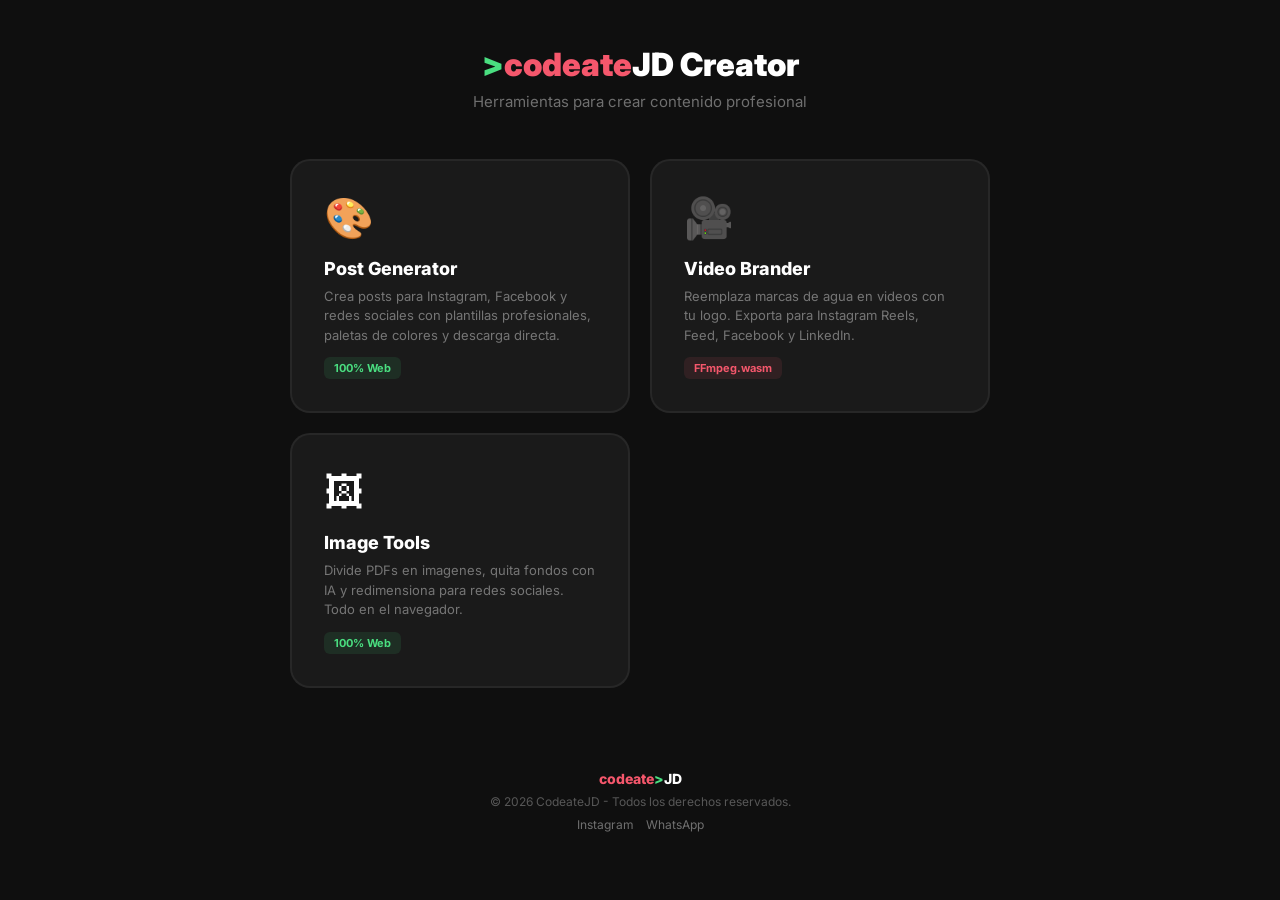
<file: index.html>
<!DOCTYPE html>
<html lang="es">
<head>
<meta charset="UTF-8">
<meta name="viewport" content="width=device-width, initial-scale=1.0">
<title>codeateJD Creator — Herramientas para contenido</title>
<link rel="icon" type="image/svg+xml" href="/creator/favicon.svg">
<link href="https://fonts.googleapis.com/css2?family=Inter:wght@400;600;700;800;900&display=swap" rel="stylesheet">
<style>
  * { margin: 0; padding: 0; box-sizing: border-box; }
  :root { --green: #4ade80; --pink: #f5576c; --dark: #0f0f0f; --dark2: #1a1a1a; }
  body { font-family: 'Inter', sans-serif; background: var(--dark); color: #fff; min-height: 100vh; display: flex; flex-direction: column; align-items: center; justify-content: center; padding: 32px; }

  .logo { font-size: 32px; font-weight: 900; margin-bottom: 8px; }
  .logo .gt { color: var(--green); }
  .logo .cd { color: var(--pink); }
  .subtitle { color: rgba(255,255,255,0.4); font-size: 15px; margin-bottom: 48px; }

  .tools { display: grid; grid-template-columns: 1fr 1fr; gap: 20px; max-width: 700px; width: 100%; }
  .tool-card {
    background: var(--dark2); border: 2px solid rgba(255,255,255,0.06);
    border-radius: 20px; padding: 32px; text-decoration: none; color: inherit;
    transition: all 0.3s; cursor: pointer;
  }
  .tool-card:hover { border-color: var(--green); transform: translateY(-4px); }
  .tool-card .icon { font-size: 40px; margin-bottom: 16px; }
  .tool-card h2 { font-size: 18px; font-weight: 800; margin-bottom: 8px; }
  .tool-card p { color: rgba(255,255,255,0.4); font-size: 13px; line-height: 1.5; }
  .tool-card .tag {
    display: inline-block; margin-top: 12px; padding: 4px 10px;
    border-radius: 6px; font-size: 11px; font-weight: 700;
  }
  .tag-web { background: rgba(74,222,128,0.1); color: var(--green); }
  .tag-video { background: rgba(245,87,108,0.1); color: var(--pink); }

  .footer { margin-top: 48px; color: rgba(255,255,255,0.2); font-size: 12px; }
  .footer a { color: rgba(255,255,255,0.3); text-decoration: none; }
  .footer a:hover { color: var(--green); }

  @media (max-width: 600px) { .tools { grid-template-columns: 1fr; } }
</style>
</head>
<body>

<div class="logo"><span class="gt">&gt;</span><span class="cd">codeate</span><span>JD</span> Creator</div>
<p class="subtitle">Herramientas para crear contenido profesional</p>

<div class="tools">
  <a href="generator/" class="tool-card">
    <div class="icon">&#127912;</div>
    <h2>Post Generator</h2>
    <p>Crea posts para Instagram, Facebook y redes sociales con plantillas profesionales, paletas de colores y descarga directa.</p>
    <span class="tag tag-web">100% Web</span>
  </a>

  <a href="video-brander/" class="tool-card">
    <div class="icon">&#127909;</div>
    <h2>Video Brander</h2>
    <p>Reemplaza marcas de agua en videos con tu logo. Exporta para Instagram Reels, Feed, Facebook y LinkedIn.</p>
    <span class="tag tag-video">FFmpeg.wasm</span>
  </a>

  <a href="image-tools/" class="tool-card">
    <div class="icon">&#128444;</div>
    <h2>Image Tools</h2>
    <p>Divide PDFs en imagenes, quita fondos con IA y redimensiona para redes sociales. Todo en el navegador.</p>
    <span class="tag tag-web">100% Web</span>
  </a>
</div>

<footer style="text-align:center;padding:32px 24px 24px;margin-top:48px;">
  <span style="font-weight:800;font-size:14px"><span style="color:var(--pink)">codeate</span><span style="color:var(--green)">&gt;</span>JD</span>
  <p style="color:rgba(255,255,255,0.3);font-size:12px;margin-top:6px">&copy; 2026 CodeateJD - Todos los derechos reservados.</p>
  <nav style="margin-top:8px;display:flex;gap:12px;justify-content:center">
    <a href="https://www.instagram.com/codeatejd/" target="_blank" rel="noopener" style="color:inherit;opacity:0.4;font-size:12px;text-decoration:none">Instagram</a>
    <a href="https://wa.me/584149144103" target="_blank" rel="noopener" style="color:inherit;opacity:0.4;font-size:12px;text-decoration:none">WhatsApp</a>
  </nav>
</footer>

</body>
</html>
</file>
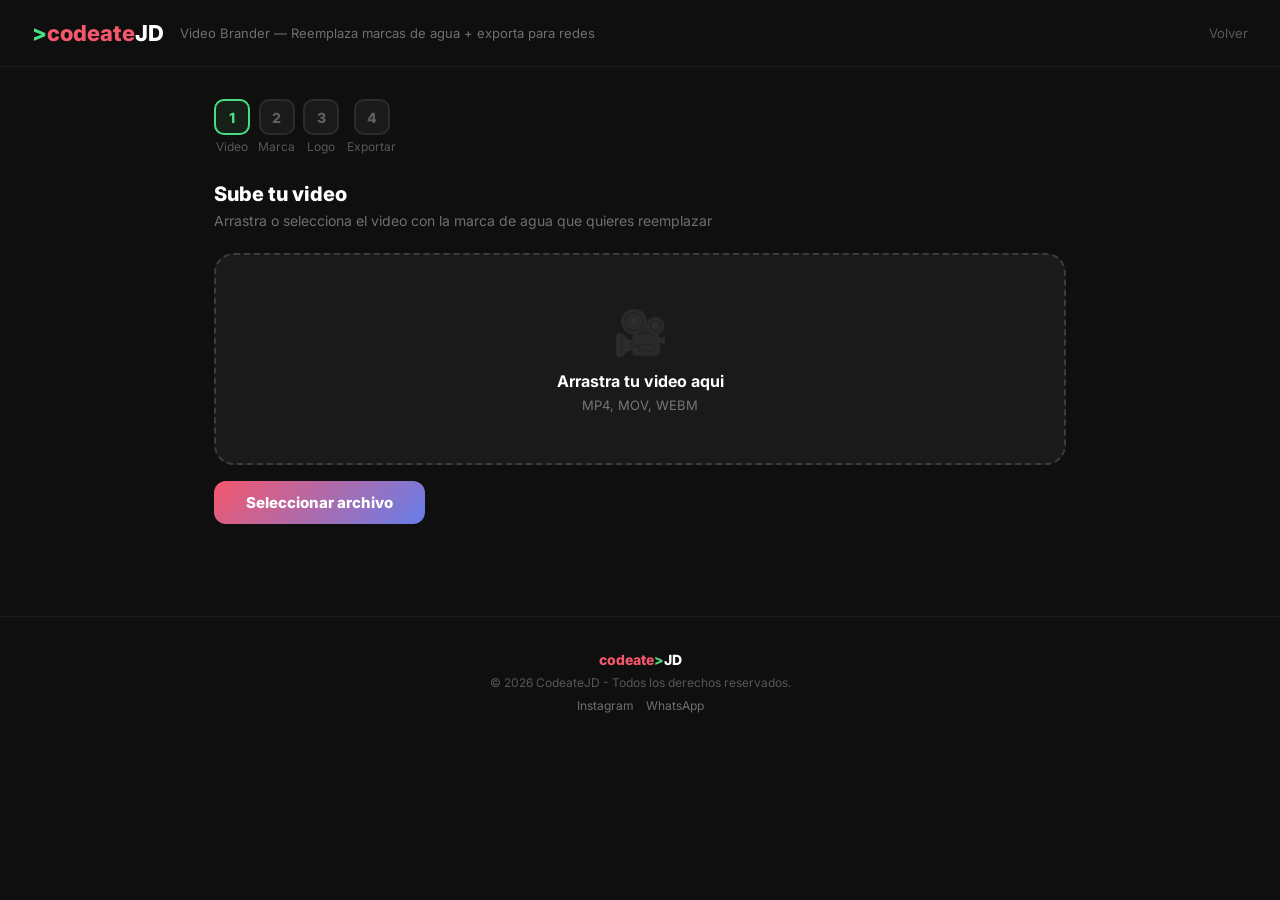
<file: video-brander/index.html>
<!DOCTYPE html>
<html lang="es">
<head>
<meta charset="UTF-8">
<meta name="viewport" content="width=device-width, initial-scale=1.0">
<title>codeateJD — Video Brander</title>
<link rel="icon" type="image/svg+xml" href="/creator/favicon.svg">
<link href="https://fonts.googleapis.com/css2?family=Inter:wght@400;600;700;800;900&display=swap" rel="stylesheet">
<style>
  * { margin: 0; padding: 0; box-sizing: border-box; }
  :root { --green: #4ade80; --pink: #f5576c; --dark: #0f0f0f; --dark2: #1a1a1a; --dark3: #252525; }
  body { font-family: 'Inter', sans-serif; background: var(--dark); color: #fff; min-height: 100vh; }

  .header {
    padding: 20px 32px;
    border-bottom: 1px solid rgba(255,255,255,0.06);
    display: flex; align-items: center; gap: 16px;
  }
  .header .logo { font-size: 22px; font-weight: 800; text-decoration: none; color: inherit; }
  .header .logo .gt { color: var(--green); }
  .header .logo .cd { color: var(--pink); }
  .header .subtitle { color: rgba(255,255,255,0.4); font-size: 13px; }
  .header .back { color: rgba(255,255,255,0.3); text-decoration: none; font-size: 13px; margin-left: auto; }
  .header .back:hover { color: var(--green); }

  .container { max-width: 900px; margin: 0 auto; padding: 32px 24px; }

  /* Steps */
  .step { display: none; }
  .step.active { display: block; }
  .step-indicator { display: flex; gap: 8px; margin-bottom: 28px; }
  .step-dot {
    width: 36px; height: 36px; border-radius: 10px;
    background: var(--dark2); border: 2px solid rgba(255,255,255,0.08);
    display: flex; align-items: center; justify-content: center;
    font-weight: 800; font-size: 14px; color: rgba(255,255,255,0.3);
    transition: all 0.3s;
  }
  .step-dot.active { border-color: var(--green); color: var(--green); background: rgba(74,222,128,0.08); }
  .step-dot.done { border-color: var(--green); color: black; background: var(--green); }
  .step-label { font-size: 12px; color: rgba(255,255,255,0.3); margin-top: 4px; text-align: center; }
  .step-col { display: flex; flex-direction: column; align-items: center; }

  h2 { font-size: 20px; font-weight: 800; margin-bottom: 6px; }
  .desc { color: rgba(255,255,255,0.4); font-size: 14px; margin-bottom: 24px; }

  /* Upload zone */
  .upload-zone {
    border: 2px dashed rgba(255,255,255,0.15);
    border-radius: 20px; padding: 50px 32px;
    text-align: center; cursor: pointer;
    transition: border-color 0.3s, background 0.3s;
    background: var(--dark2);
  }
  .upload-zone:hover, .upload-zone.dragover { border-color: var(--green); background: rgba(74,222,128,0.04); }
  .upload-zone .icon { font-size: 44px; margin-bottom: 12px; opacity: 0.3; }
  .upload-zone h3 { font-size: 16px; font-weight: 700; margin-bottom: 6px; }
  .upload-zone p { color: rgba(255,255,255,0.4); font-size: 13px; }
  .upload-zone input { display: none; }

  /* Canvas frame */
  .frame-container {
    position: relative; display: inline-block;
    border-radius: 12px; overflow: hidden;
    border: 2px solid rgba(255,255,255,0.08);
    cursor: crosshair; max-width: 100%;
  }
  .frame-container canvas { display: block; }
  .hint { color: rgba(255,255,255,0.4); font-size: 13px; margin-top: 12px; }
  .selection-box { display: none; }

  /* Sliders */
  .sliders-panel {
    display: none; margin-top: 16px; padding: 16px 20px;
    background: var(--dark2); border-radius: 14px;
    border: 1px solid rgba(255,255,255,0.06);
  }
  .sliders-panel.visible { display: block; }
  .slider-row { display: flex; align-items: center; gap: 12px; margin-bottom: 10px; }
  .slider-row:last-child { margin-bottom: 0; }
  .slider-row label { font-size: 13px; font-weight: 700; width: 50px; color: rgba(255,255,255,0.6); }
  .slider-row input[type=range] {
    flex: 1; accent-color: var(--pink); height: 6px;
    -webkit-appearance: none; background: var(--dark3); border-radius: 3px; outline: none;
  }
  .slider-row input[type=range]::-webkit-slider-thumb {
    -webkit-appearance: none; width: 16px; height: 16px;
    background: var(--pink); border-radius: 4px; cursor: pointer;
  }
  .slider-row .val { font-size: 12px; color: rgba(255,255,255,0.4); width: 50px; text-align: right; font-variant-numeric: tabular-nums; }

  /* Mode selector */
  .mode-selector { display: flex; gap: 12px; margin: 24px 0; }
  .mode-card {
    flex: 1; padding: 20px; background: var(--dark2);
    border: 2px solid rgba(255,255,255,0.08); border-radius: 14px;
    cursor: pointer; text-align: center; transition: all 0.2s;
  }
  .mode-card:hover { border-color: rgba(255,255,255,0.15); }
  .mode-card.selected { border-color: var(--green); background: rgba(74,222,128,0.06); }
  .mode-card .mode-icon { font-size: 28px; margin-bottom: 8px; }
  .mode-card .mode-name { font-weight: 700; font-size: 14px; }
  .mode-card .mode-desc { color: rgba(255,255,255,0.4); font-size: 12px; margin-top: 4px; }

  /* Logo upload */
  .logo-upload {
    display: none; margin-top: 16px; padding: 20px;
    background: var(--dark2); border-radius: 14px;
    border: 1px solid rgba(255,255,255,0.06);
  }
  .logo-upload.visible { display: block; }
  .logo-upload label { font-weight: 700; font-size: 14px; display: block; margin-bottom: 8px; }
  .logo-preview { max-height: 60px; margin-top: 8px; border-radius: 8px; }

  /* Formats */
  .formats-grid { display: grid; grid-template-columns: repeat(3, 1fr); gap: 10px; }
  .format-card {
    background: var(--dark2); border: 2px solid rgba(255,255,255,0.06);
    border-radius: 12px; padding: 16px; cursor: pointer;
    transition: all 0.2s; text-align: center;
  }
  .format-card:hover { border-color: rgba(255,255,255,0.15); }
  .format-card.selected { border-color: var(--green); background: rgba(74,222,128,0.06); }
  .format-card .label { font-weight: 700; font-size: 13px; margin-bottom: 2px; }
  .format-card .dims { color: rgba(255,255,255,0.4); font-size: 11px; }

  /* Buttons */
  .btn {
    display: inline-block; padding: 14px 28px; border-radius: 12px;
    font-family: inherit; font-size: 15px; font-weight: 800;
    cursor: pointer; border: none; transition: all 0.2s;
  }
  .btn-primary { background: linear-gradient(135deg, var(--pink), #667eea); color: white; }
  .btn-primary:hover { transform: translateY(-2px); }
  .btn-primary:disabled { opacity: 0.4; cursor: not-allowed; transform: none; }
  .btn-secondary { background: var(--dark3); color: white; border: 1px solid rgba(255,255,255,0.1); }
  .btn-secondary:hover { background: rgba(255,255,255,0.1); }
  .btn-row { display: flex; gap: 12px; margin-top: 24px; }

  /* Progress */
  .progress-bar-bg {
    width: 100%; height: 8px; border-radius: 4px;
    background: var(--dark3); overflow: hidden; margin: 16px 0;
  }
  .progress-bar {
    height: 100%; border-radius: 4px;
    background: linear-gradient(90deg, var(--green), var(--pink));
    width: 0%; transition: width 0.5s;
  }
  .status-text { font-size: 14px; color: rgba(255,255,255,0.5); }

  /* Results */
  .result-card {
    background: var(--dark2); border: 1px solid rgba(255,255,255,0.06);
    border-radius: 14px; padding: 18px 20px; margin-bottom: 10px;
    display: flex; align-items: center; justify-content: space-between;
  }
  .result-card .info .rlabel { font-weight: 700; font-size: 14px; }
  .result-card .info .size { color: rgba(255,255,255,0.4); font-size: 12px; margin-top: 2px; }
  .result-card a {
    background: var(--green); color: black; padding: 10px 20px;
    border-radius: 10px; text-decoration: none; font-weight: 700; font-size: 13px;
  }
  .result-card.error { border-color: var(--pink); }

  /* Caption panel */
  .caption-panel { margin-top: 20px; }
  .caption-block {
    background: var(--dark2); border: 1px solid rgba(255,255,255,0.08); border-radius: 10px;
    padding: 12px; margin-bottom: 10px; position: relative;
  }
  .caption-block .caption-label {
    font-size: 10px; font-weight: 700; color: rgba(255,255,255,0.4); text-transform: uppercase;
    letter-spacing: 1px; margin-bottom: 6px;
  }
  .caption-block .caption-text {
    font-size: 13px; color: rgba(255,255,255,0.7); line-height: 1.6; white-space: pre-wrap;
  }
  .caption-block .caption-text.hashtags { color: #667eea; font-size: 12px; }
  .btn-copy {
    position: absolute; top: 10px; right: 10px; padding: 4px 10px;
    border-radius: 6px; border: 1px solid rgba(255,255,255,0.1); background: transparent;
    color: rgba(255,255,255,0.4); font-size: 10px; font-weight: 600; cursor: pointer;
    transition: all 0.2s;
  }
  .btn-copy:hover, .btn-copy.copied { border-color: var(--green); color: var(--green); }
  .btn-copy-all {
    width: 100%; padding: 10px; border-radius: 8px; border: 1px solid rgba(255,255,255,0.08);
    background: rgba(74,222,128,0.05); color: var(--green); font-size: 12px;
    font-weight: 600; cursor: pointer; transition: all 0.2s;
  }
  .btn-copy-all:hover { background: rgba(74,222,128,0.1); border-color: var(--green); }

  /* Loading overlay */
  .loading-overlay {
    display: none; position: fixed; inset: 0; background: rgba(0,0,0,0.85);
    z-index: 999; justify-content: center; align-items: center; flex-direction: column; gap: 16px;
  }
  .loading-overlay.active { display: flex; }
  .loading-overlay .spinner { width: 48px; height: 48px; border: 4px solid var(--dark3); border-top-color: var(--green); border-radius: 50%; animation: spin 0.8s linear infinite; }
  @keyframes spin { to { transform: rotate(360deg); } }
  .loading-overlay .load-text { font-size: 14px; color: rgba(255,255,255,0.6); }

  @media (max-width: 600px) {
    .formats-grid { grid-template-columns: 1fr 1fr; }
    .mode-selector { flex-direction: column; }
  }
</style>
</head>
<body>

<div class="loading-overlay" id="loadingOverlay">
  <div class="spinner"></div>
  <div class="load-text" id="loadText">Cargando FFmpeg...</div>
</div>

<div class="header">
  <a href="../" class="logo"><span class="gt">&gt;</span><span class="cd">codeate</span><span>JD</span></a>
  <div class="subtitle">Video Brander — Reemplaza marcas de agua + exporta para redes</div>
  <a href="../" class="back">Volver</a>
</div>

<div class="container">

  <div class="step-indicator">
    <div class="step-col"><div class="step-dot active" id="dot1">1</div><div class="step-label">Video</div></div>
    <div class="step-col"><div class="step-dot" id="dot2">2</div><div class="step-label">Marca</div></div>
    <div class="step-col"><div class="step-dot" id="dot3">3</div><div class="step-label">Logo</div></div>
    <div class="step-col"><div class="step-dot" id="dot4">4</div><div class="step-label">Exportar</div></div>
  </div>

  <!-- STEP 1: Upload video -->
  <div class="step active" id="step1">
    <h2>Sube tu video</h2>
    <p class="desc">Arrastra o selecciona el video con la marca de agua que quieres reemplazar</p>
    <div class="upload-zone" id="uploadZone">
      <div class="icon">&#127909;</div>
      <h3>Arrastra tu video aqui</h3>
      <p>MP4, MOV, WEBM</p>
      <input type="file" id="fileInput" accept="video/*">
    </div>
    <button class="btn btn-primary" id="browseBtn" style="margin-top:16px;font-size:15px;padding:12px 32px;">Seleccionar archivo</button>
    <div class="status-text" id="uploadStatus" style="margin-top:12px;"></div>
  </div>

  <!-- STEP 2: Select watermark area -->
  <div class="step" id="step2">
    <h2>Selecciona la marca de agua</h2>
    <p class="desc">Haz clic y arrastra sobre la zona de la marca de agua en el video</p>
    <div class="frame-container" id="frameContainer">
      <canvas id="frameCanvas"></canvas>
    </div>
    <p class="hint" id="selectionInfo">Arrastra para seleccionar la zona...</p>
    <div class="sliders-panel" id="slidersPanel">
      <div class="slider-row">
        <label>X</label>
        <input type="range" id="sliderX" min="0" value="0" oninput="onSliderChange()">
        <span class="val" id="valX">0</span>
      </div>
      <div class="slider-row">
        <label>Y</label>
        <input type="range" id="sliderY" min="0" value="0" oninput="onSliderChange()">
        <span class="val" id="valY">0</span>
      </div>
      <div class="slider-row">
        <label>Ancho</label>
        <input type="range" id="sliderW" min="20" value="100" oninput="onSliderChange()">
        <span class="val" id="valW">100</span>
      </div>
      <div class="slider-row">
        <label>Alto</label>
        <input type="range" id="sliderH" min="20" value="100" oninput="onSliderChange()">
        <span class="val" id="valH">100</span>
      </div>
    </div>
    <div class="btn-row">
      <button class="btn btn-secondary" onclick="goStep(1)">Atras</button>
      <button class="btn btn-primary" id="btnStep2Next" disabled onclick="goStep(3)">Siguiente</button>
    </div>
  </div>

  <!-- STEP 3: Choose mode + logo -->
  <div class="step" id="step3">
    <h2>Que poner encima?</h2>
    <p class="desc">Elige como reemplazar la marca de agua</p>
    <div class="mode-selector">
      <div class="mode-card" data-mode="cover" onclick="selectMode('cover')">
        <div class="mode-icon">&#9632;</div>
        <div class="mode-name">Solo tapar</div>
        <div class="mode-desc">Caja negra sobre la marca</div>
      </div>
      <div class="mode-card selected" data-mode="brand" onclick="selectMode('brand')">
        <div class="mode-icon">&#10095;</div>
        <div class="mode-name">codeateJD</div>
        <div class="mode-desc">Logo de tu marca</div>
      </div>
      <div class="mode-card" data-mode="logo" onclick="selectMode('logo')">
        <div class="mode-icon">&#127912;</div>
        <div class="mode-name">Logo custom</div>
        <div class="mode-desc">Sube un PNG o SVG</div>
      </div>
    </div>
    <div id="brandPreview" class="logo-upload visible" style="text-align:center;">
      <img class="logo-preview" id="brandImg" style="display:inline-block;max-height:80px;" alt="codeateJD logo">
    </div>
    <div class="logo-upload" id="logoUpload">
      <label>Sube tu logo (PNG con fondo transparente recomendado)</label>
      <input type="file" id="logoInput" accept="image/png,image/svg+xml,image/jpeg">
      <img id="logoPreview" class="logo-preview" style="display:none;">
    </div>
    <div class="btn-row">
      <button class="btn btn-secondary" onclick="goStep(2)">Atras</button>
      <button class="btn btn-primary" id="btnStep3Next" onclick="goStep(4)">Siguiente</button>
    </div>
  </div>

  <!-- STEP 4: Choose formats + process -->
  <div class="step" id="step4">
    <h2>Formatos de exportacion</h2>
    <p class="desc">Selecciona los formatos que necesitas</p>
    <div class="formats-grid">
      <div class="format-card selected" data-format="original" onclick="toggleFormat(this)">
        <div class="label">Original</div><div class="dims">Sin recorte</div>
      </div>
      <div class="format-card" data-format="instagram-reel" onclick="toggleFormat(this)">
        <div class="label">IG Reel/Story</div><div class="dims">1080x1920 (blur bg)</div>
      </div>
      <div class="format-card" data-format="instagram-feed" onclick="toggleFormat(this)">
        <div class="label">IG Feed</div><div class="dims">1080x1080</div>
      </div>
      <div class="format-card" data-format="facebook" onclick="toggleFormat(this)">
        <div class="label">Facebook</div><div class="dims">1280x720</div>
      </div>
      <div class="format-card" data-format="linkedin" onclick="toggleFormat(this)">
        <div class="label">LinkedIn</div><div class="dims">1280x720</div>
      </div>
    </div>
    <div class="btn-row">
      <button class="btn btn-secondary" onclick="goStep(3)">Atras</button>
      <button class="btn btn-primary" id="btnProcess" onclick="processVideo()">Procesar Video</button>
    </div>
    <div id="progressArea" style="display:none;margin-top:20px;">
      <div class="status-text" id="processStatus">Procesando...</div>
      <div class="progress-bar-bg"><div class="progress-bar" id="progressBar"></div></div>
    </div>
    <div id="resultsArea" style="display:none;margin-top:24px;">
      <h2 style="color:var(--green);margin-bottom:16px;">Videos listos</h2>
      <div id="resultsList"></div>

      <div class="caption-panel">
        <div class="caption-block">
          <div class="caption-label">Caption</div>
          <button class="btn-copy" onclick="copyText('captionText')">Copiar</button>
          <div class="caption-text" id="captionText">¿Necesitas una web profesional para tu negocio? En codeateJD lo hacemos realidad.

Desarrollo web, apps moviles e infraestructura IT — todo hecho a medida desde Caracas para el mundo.

Escribenos y lleva tu negocio al siguiente nivel.
codeatejd@gmail.com
+58 414-914-4103
codeatejd.com</div>
        </div>
        <div class="caption-block">
          <div class="caption-label"># Hashtags</div>
          <button class="btn-copy" onclick="copyText('hashtagsText')">Copiar</button>
          <div class="caption-text hashtags" id="hashtagsText">#DesarrolloWeb #WebDeveloper #ProgramadorCaracas #DesarrolladorWeb #AppsMoviles #Flutter #JavaScript #NodeJS #FreelancerVenezuela #TechCaracas #codeateJD #PaginaWeb #DisenoWeb #Ecommerce #StartupVenezuela #NegociosDigitales #TransformacionDigital #Venezuela #Caracas</div>
        </div>
        <div class="caption-block">
          <div class="caption-label">Alt Text (accesibilidad)</div>
          <button class="btn-copy" onclick="copyText('altText')">Copiar</button>
          <div class="caption-text" id="altText" style="color:rgba(255,255,255,0.5);font-style:italic;font-size:12px;">Video de presentacion de codeateJD, desarrollador web freelance en Caracas, Venezuela. Se muestra un profesional en un ambiente de oficina moderna explicando los servicios de desarrollo web, apps moviles e infraestructura IT que ofrece codeateJD para negocios y emprendimientos.</div>
        </div>
        <button class="btn-copy-all" onclick="copyAll()">Copiar Todo (Caption + Hashtags)</button>
      </div>

      <div class="btn-row">
        <button class="btn btn-secondary" onclick="resetAll()">Nuevo video</button>
      </div>
    </div>
  </div>

</div>

<script>
// FFmpeg se carga bajo demanda (lazy) para no bloquear la UI
// Los archivos del wrapper están locales (misma origin = sin CORS)
// Solo el core pesado (32MB) se descarga del CDN vía toBlobURL
let FFmpegReady = null;
function loadFFmpegScripts() {
  if (FFmpegReady) return FFmpegReady;
  FFmpegReady = new Promise((resolve, reject) => {
    const scripts = ['ffmpeg.js', 'ffmpeg-util.js'];
    let idx = 0;
    function loadNext() {
      if (idx >= scripts.length) { resolve(); return; }
      const s = document.createElement('script');
      s.src = scripts[idx];
      s.onload = () => { idx++; loadNext(); };
      s.onerror = () => reject(new Error('No se pudo cargar: ' + scripts[idx]));
      document.head.appendChild(s);
    }
    loadNext();
  });
  return FFmpegReady;
}

// State
let ffmpeg = null;
let videoFile = null;
let videoW = 0, videoH = 0;
let frameImg = null;
let selection = null;
let currentMode = 'brand';
let logoFile = null;
let brandLogoBlob = null;
let scaleRatio = 1;

// Generate brand logo PNG
(function generateBrandLogo() {
  const svgStr = `<svg xmlns="http://www.w3.org/2000/svg" width="200" height="200" viewBox="0 0 200 200">
    <defs>
      <linearGradient id="bg" x1="0" y1="0" x2="1" y2="1">
        <stop offset="0%" stop-color="#1a1a1a"/>
        <stop offset="100%" stop-color="#0f0f0f"/>
      </linearGradient>
      <linearGradient id="accent" x1="0" y1="0" x2="1" y2="0">
        <stop offset="0%" stop-color="#f5576c"/>
        <stop offset="100%" stop-color="#667eea"/>
      </linearGradient>
    </defs>
    <rect width="200" height="200" rx="20" fill="#000000"/>
    <rect x="16" y="188" width="168" height="3" rx="1.5" fill="url(#accent)" opacity="0.6"/>
    <text x="100" y="58" text-anchor="middle" font-family="Arial, sans-serif" font-size="30" font-weight="600" fill="#f5576c">codeate</text>
    <text x="100" y="152" text-anchor="middle" font-family="Arial, sans-serif" font-size="88" font-weight="900"><tspan fill="#4ade80">&gt;</tspan><tspan fill="#ffffff">JD</tspan></text>
  </svg>`;
  const blob = new Blob([svgStr], { type: 'image/svg+xml' });
  const url = URL.createObjectURL(blob);
  const img = new Image();
  img.onload = () => {
    const c = document.createElement('canvas');
    c.width = 400; c.height = 400;
    c.getContext('2d').drawImage(img, 0, 0, 400, 400);
    c.toBlob(b => {
      brandLogoBlob = b;
      const prev = document.getElementById('brandImg');
      if (prev) prev.src = URL.createObjectURL(b);
      URL.revokeObjectURL(url);
    }, 'image/png');
  };
  img.src = url;
})();

// Init FFmpeg
async function initFFmpeg() {
  if (ffmpeg) return;
  const overlay = document.getElementById('loadingOverlay');
  const loadText = document.getElementById('loadText');
  overlay.classList.add('active');
  loadText.textContent = 'Cargando FFmpeg (primera vez puede tardar)...';

  try {
    await loadFFmpegScripts();
    const { FFmpeg } = FFmpegWASM;
    const { toBlobURL } = FFmpegUtil;
    if (!window.fetchFile) window.fetchFile = FFmpegUtil.fetchFile;

    const ff = new FFmpeg();
    ff.on('progress', ({ progress }) => {
      const pbar = document.getElementById('progressBar');
      if (pbar) pbar.style.width = Math.round(progress * 100) + '%';
    });

    loadText.textContent = 'Descargando FFmpeg core (~32MB, primera vez)...';
    const coreBaseURL = 'https://unpkg.com/@ffmpeg/core@0.12.6/dist/umd';
    // Solo el core se descarga del CDN via toBlobURL (evita CORS)
    // El wrapper y worker (ffmpeg.js, 814.ffmpeg.js) son locales = sin CORS
    const [coreURL, wasmURL] = await Promise.all([
      toBlobURL(`${coreBaseURL}/ffmpeg-core.js`, 'text/javascript'),
      toBlobURL(`${coreBaseURL}/ffmpeg-core.wasm`, 'application/wasm'),
    ]);

    loadText.textContent = 'Inicializando FFmpeg...';
    // Timeout de 60s para evitar que se quede colgado
    const loadPromise = ff.load({ coreURL, wasmURL });
    const timeoutPromise = new Promise((_, reject) =>
      setTimeout(() => reject(new Error('Timeout: FFmpeg tardó más de 60s en cargar')), 60000)
    );
    await Promise.race([loadPromise, timeoutPromise]);

    ffmpeg = ff;
    overlay.classList.remove('active');
  } catch (err) {
    console.error('FFmpeg init error:', err);
    loadText.textContent = 'Error cargando FFmpeg: ' + err.message;
    // Mostrar botón para reintentar
    const retryBtn = document.createElement('button');
    retryBtn.textContent = 'Reintentar';
    retryBtn.className = 'btn btn-primary';
    retryBtn.style.marginTop = '1rem';
    retryBtn.onclick = () => { retryBtn.remove(); FFmpegReady = null; initFFmpeg(); };
    loadText.parentElement.appendChild(retryBtn);
    throw err;
  }
}

// Steps
function goStep(n) {
  document.querySelectorAll('.step').forEach(s => s.classList.remove('active'));
  document.getElementById('step' + n).classList.add('active');
  for (let i = 1; i <= 4; i++) {
    const dot = document.getElementById('dot' + i);
    dot.classList.remove('active', 'done');
    if (i < n) dot.classList.add('done');
    else if (i === n) dot.classList.add('active');
  }
}

// STEP 1: Upload
const uploadZone = document.getElementById('uploadZone');
const fileInput = document.getElementById('fileInput');
const uploadStatus = document.getElementById('uploadStatus');

uploadZone.addEventListener('click', () => fileInput.click());
uploadZone.addEventListener('dragover', e => { e.preventDefault(); uploadZone.classList.add('dragover'); });
uploadZone.addEventListener('dragleave', () => uploadZone.classList.remove('dragover'));
uploadZone.addEventListener('drop', e => { e.preventDefault(); uploadZone.classList.remove('dragover'); if (e.dataTransfer.files[0]) handleVideo(e.dataTransfer.files[0]); });
document.getElementById('browseBtn').addEventListener('click', (e) => { e.stopPropagation(); fileInput.click(); });
fileInput.addEventListener('change', () => { if (fileInput.files[0]) handleVideo(fileInput.files[0]); });

async function handleVideo(file) {
  videoFile = file;
  uploadStatus.textContent = 'Extrayendo frame...';

  try {
    await initFFmpeg();
  } catch (err) {
    uploadStatus.textContent = 'No se pudo cargar FFmpeg. Intenta recargar la página.';
    return;
  }

  // Write video to FFmpeg virtual filesystem
  const data = await fetchFile(file);
  await ffmpeg.writeFile('input.mp4', data);

  // Extract frame at 2 seconds
  await ffmpeg.exec(['-i', 'input.mp4', '-ss', '00:00:02', '-frames:v', '1', '-y', 'frame.png']);
  const frameData = await ffmpeg.readFile('frame.png');
  const frameBlob = new Blob([frameData.buffer], { type: 'image/png' });
  const frameUrl = URL.createObjectURL(frameBlob);

  // Get video dimensions from a temp video element
  const vid = document.createElement('video');
  vid.preload = 'metadata';
  vid.src = URL.createObjectURL(file);
  await new Promise(r => vid.onloadedmetadata = r);
  videoW = vid.videoWidth;
  videoH = vid.videoHeight;
  uploadStatus.textContent = `${file.name} — ${videoW}x${videoH}`;

  // Load frame into canvas
  const img = new Image();
  img.onload = () => {
    frameImg = img;
    const canvas = document.getElementById('frameCanvas');
    const maxW = 860;
    scaleRatio = img.width > maxW ? maxW / img.width : 1;
    canvas.width = img.width * scaleRatio;
    canvas.height = img.height * scaleRatio;
    canvas.getContext('2d').drawImage(img, 0, 0, canvas.width, canvas.height);
    goStep(2);
  };
  img.src = frameUrl;
}

// STEP 2: Selection — 100% canvas-based
const canvas = document.getElementById('frameCanvas');
const canvasCtx = canvas.getContext('2d');
const selectionInfo = document.getElementById('selectionInfo');
const slidersPanel = document.getElementById('slidersPanel');
const sliderX = document.getElementById('sliderX');
const sliderY = document.getElementById('sliderY');
const sliderW = document.getElementById('sliderW');
const sliderH = document.getElementById('sliderH');

const HANDLE_SIZE = 10;
let dragMode = null;
let startX = 0, startY = 0;
let selStart = { x: 0, y: 0, w: 0, h: 0 };
let sel = { x: 0, y: 0, w: 0, h: 0 };
let hasSelection = false;

function getPointer(e) {
  const rect = canvas.getBoundingClientRect();
  const src = e.touches ? e.touches[0] : e;
  const sx = canvas.width / rect.width;
  const sy = canvas.height / rect.height;
  return {
    x: Math.min(Math.max((src.clientX - rect.left) * sx, 0), canvas.width),
    y: Math.min(Math.max((src.clientY - rect.top) * sy, 0), canvas.height)
  };
}

function clampSel() {
  sel.w = Math.max(20, sel.w);
  sel.h = Math.max(20, sel.h);
  sel.x = Math.max(0, Math.min(sel.x, canvas.width - sel.w));
  sel.y = Math.max(0, Math.min(sel.y, canvas.height - sel.h));
  sel.w = Math.min(sel.w, canvas.width - sel.x);
  sel.h = Math.min(sel.h, canvas.height - sel.y);
}

function drawSelection() {
  canvasCtx.drawImage(frameImg, 0, 0, canvas.width, canvas.height);
  if (!hasSelection || sel.w < 5) return;
  canvasCtx.fillStyle = 'rgba(0,0,0,0.45)';
  canvasCtx.fillRect(0, 0, canvas.width, sel.y);
  canvasCtx.fillRect(0, sel.y + sel.h, canvas.width, canvas.height - sel.y - sel.h);
  canvasCtx.fillRect(0, sel.y, sel.x, sel.h);
  canvasCtx.fillRect(sel.x + sel.w, sel.y, canvas.width - sel.x - sel.w, sel.h);
  canvasCtx.strokeStyle = '#f5576c';
  canvasCtx.lineWidth = 2;
  canvasCtx.strokeRect(sel.x, sel.y, sel.w, sel.h);
  const hs = HANDLE_SIZE;
  [[sel.x, sel.y], [sel.x + sel.w, sel.y], [sel.x, sel.y + sel.h], [sel.x + sel.w, sel.y + sel.h]].forEach(([cx, cy]) => {
    canvasCtx.fillStyle = '#f5576c';
    canvasCtx.fillRect(cx - hs/2, cy - hs/2, hs, hs);
    canvasCtx.strokeStyle = '#fff';
    canvasCtx.lineWidth = 1.5;
    canvasCtx.strokeRect(cx - hs/2, cy - hs/2, hs, hs);
  });
}

function updateSelectionUI() {
  clampSel();
  drawSelection();
  selection = {
    x: Math.round(sel.x / scaleRatio), y: Math.round(sel.y / scaleRatio),
    w: Math.round(sel.w / scaleRatio), h: Math.round(sel.h / scaleRatio)
  };
  selectionInfo.textContent = `Zona: ${selection.w}x${selection.h} en (${selection.x}, ${selection.y})`;
  sliderX.max = videoW - selection.w; sliderY.max = videoH - selection.h;
  sliderW.max = videoW - selection.x; sliderH.max = videoH - selection.y;
  sliderX.value = selection.x; sliderY.value = selection.y;
  sliderW.value = selection.w; sliderH.value = selection.h;
  document.getElementById('valX').textContent = selection.x;
  document.getElementById('valY').textContent = selection.y;
  document.getElementById('valW').textContent = selection.w;
  document.getElementById('valH').textContent = selection.h;
}

function finalizeSelection() {
  if (sel.w > 10 && sel.h > 10) {
    hasSelection = true;
    slidersPanel.classList.add('visible');
    document.getElementById('btnStep2Next').disabled = false;
    updateSelectionUI();
  } else {
    selectionInfo.textContent = 'Seleccion muy pequena, intenta de nuevo';
  }
}

function onSliderChange() {
  sel.x = parseInt(sliderX.value) * scaleRatio;
  sel.y = parseInt(sliderY.value) * scaleRatio;
  sel.w = parseInt(sliderW.value) * scaleRatio;
  sel.h = parseInt(sliderH.value) * scaleRatio;
  hasSelection = true;
  updateSelectionUI();
}

function hitTest(p) {
  if (!hasSelection) return 'draw';
  const hs = HANDLE_SIZE * 1.5;
  if (Math.abs(p.x - sel.x) < hs && Math.abs(p.y - sel.y) < hs) return 'tl';
  if (Math.abs(p.x - (sel.x + sel.w)) < hs && Math.abs(p.y - sel.y) < hs) return 'tr';
  if (Math.abs(p.x - sel.x) < hs && Math.abs(p.y - (sel.y + sel.h)) < hs) return 'bl';
  if (Math.abs(p.x - (sel.x + sel.w)) < hs && Math.abs(p.y - (sel.y + sel.h)) < hs) return 'br';
  if (p.x >= sel.x && p.x <= sel.x + sel.w && p.y >= sel.y && p.y <= sel.y + sel.h) return 'move';
  return 'draw';
}

function updateCursor(e) {
  if (dragMode) return;
  const p = getPointer(e);
  const cursors = { tl: 'nwse-resize', tr: 'nesw-resize', bl: 'nesw-resize', br: 'nwse-resize', move: 'move', draw: 'crosshair' };
  canvas.style.cursor = cursors[hitTest(p)] || 'crosshair';
}

function onPointerDown(e) {
  if (e.target !== canvas) return;
  if (e.cancelable) e.preventDefault();
  const p = getPointer(e);
  dragMode = hitTest(p);
  selStart = { ...sel };
  startX = p.x; startY = p.y;
  if (dragMode === 'draw') { sel = { x: p.x, y: p.y, w: 0, h: 0 }; hasSelection = false; }
}

function onPointerMove(e) {
  if (!dragMode) { updateCursor(e); return; }
  if (e.cancelable) e.preventDefault();
  const p = getPointer(e);
  const dx = p.x - startX, dy = p.y - startY;
  if (dragMode === 'draw') {
    sel.x = Math.min(startX, p.x); sel.y = Math.min(startY, p.y);
    sel.w = Math.abs(p.x - startX); sel.h = Math.abs(p.y - startY);
    hasSelection = true; drawSelection();
  } else if (dragMode === 'move') {
    sel.x = selStart.x + dx; sel.y = selStart.y + dy; updateSelectionUI();
  } else {
    if (dragMode === 'br') { sel.w = Math.max(20, selStart.w + dx); sel.h = Math.max(20, selStart.h + dy); }
    else if (dragMode === 'bl') { sel.x = selStart.x + dx; sel.w = Math.max(20, selStart.w - dx); sel.h = Math.max(20, selStart.h + dy); }
    else if (dragMode === 'tr') { sel.y = selStart.y + dy; sel.w = Math.max(20, selStart.w + dx); sel.h = Math.max(20, selStart.h - dy); }
    else if (dragMode === 'tl') { sel.x = selStart.x + dx; sel.y = selStart.y + dy; sel.w = Math.max(20, selStart.w - dx); sel.h = Math.max(20, selStart.h - dy); }
    updateSelectionUI();
  }
}

function onPointerUp() { if (!dragMode) return; const m = dragMode; dragMode = null; if (m === 'draw') finalizeSelection(); }

canvas.addEventListener('mousedown', onPointerDown);
document.addEventListener('mousemove', onPointerMove);
document.addEventListener('mouseup', onPointerUp);
canvas.addEventListener('touchstart', onPointerDown, { passive: false });
document.addEventListener('touchmove', onPointerMove, { passive: false });
document.addEventListener('touchend', onPointerUp);

// STEP 3: Mode
function selectMode(mode) {
  currentMode = mode;
  document.querySelectorAll('.mode-card').forEach(c => c.classList.remove('selected'));
  document.querySelector(`.mode-card[data-mode="${mode}"]`).classList.add('selected');
  document.getElementById('logoUpload').classList.toggle('visible', mode === 'logo');
  document.getElementById('brandPreview').classList.toggle('visible', mode === 'brand');
}

const logoInput = document.getElementById('logoInput');
const logoPreview = document.getElementById('logoPreview');
logoInput.addEventListener('change', async () => {
  if (!logoInput.files[0]) return;
  const file = logoInput.files[0];
  if (file.type === 'image/svg+xml' || file.name.endsWith('.svg')) {
    const text = await file.text();
    const blob = new Blob([text], { type: 'image/svg+xml' });
    const url = URL.createObjectURL(blob);
    const img = new Image();
    img.onload = () => {
      const c = document.createElement('canvas');
      const scale = 1024 / (img.naturalWidth || 200);
      c.width = (img.naturalWidth || 200) * scale;
      c.height = (img.naturalHeight || 200) * scale;
      c.getContext('2d').drawImage(img, 0, 0, c.width, c.height);
      c.toBlob(pngBlob => {
        logoFile = new File([pngBlob], file.name.replace(/\.svg$/i, '.png'), { type: 'image/png' });
        logoPreview.src = URL.createObjectURL(logoFile);
        logoPreview.style.display = 'block';
        URL.revokeObjectURL(url);
      }, 'image/png');
    };
    img.src = url;
  } else {
    logoFile = file;
    logoPreview.src = URL.createObjectURL(file);
    logoPreview.style.display = 'block';
  }
});

// STEP 4: Formats & Process
function toggleFormat(el) { el.classList.toggle('selected'); }
function getSelectedFormats() { return [...document.querySelectorAll('.format-card.selected')].map(c => c.dataset.format); }

const FORMATS = {
  'original': { w: null, h: null, label: 'Original (sin recorte)' },
  'instagram-feed': { w: 1080, h: 1080, label: 'Instagram Feed (1080x1080)' },
  'instagram-reel': { w: 1080, h: 1920, label: 'Instagram Reel/Story (1080x1920)' },
  'facebook': { w: 1280, h: 720, label: 'Facebook (1280x720)' },
  'linkedin': { w: 1280, h: 720, label: 'LinkedIn (1280x720)' }
};

async function processVideo() {
  const formats = getSelectedFormats();
  if (!formats.length || !selection) return;

  const btn = document.getElementById('btnProcess');
  btn.disabled = true;
  const progressArea = document.getElementById('progressArea');
  const progressBar = document.getElementById('progressBar');
  const processStatus = document.getElementById('processStatus');
  const resultsArea = document.getElementById('resultsArea');
  const resultsList = document.getElementById('resultsList');

  progressArea.style.display = 'block';
  resultsArea.style.display = 'none';
  resultsList.innerHTML = '';

  // Write logo to FFmpeg filesystem if needed
  const useLogoMode = (currentMode === 'brand' || currentMode === 'logo');
  if (useLogoMode) {
    let logoData;
    if (currentMode === 'brand' && brandLogoBlob) {
      logoData = await fetchFile(brandLogoBlob);
    } else if (currentMode === 'logo' && logoFile) {
      logoData = await fetchFile(logoFile);
    }
    if (logoData) {
      await ffmpeg.writeFile('logo.png', logoData);
    }
  }

  const results = [];
  const cx = selection.x, cy = selection.y, cw = selection.w, ch = selection.h;

  for (let i = 0; i < formats.length; i++) {
    const fmt = formats[i];
    const config = FORMATS[fmt];
    processStatus.textContent = `Procesando ${fmt} (${i + 1}/${formats.length})...`;
    progressBar.style.width = Math.round(((i) / formats.length) * 100) + '%';

    const outName = `output_${fmt}.mp4`;

    try {
      let args;
      const targetW = config.w || videoW;
      const targetH = config.h || videoH;

      // Calculate cover coordinates for this format
      let tcx = cx, tcy = cy, tcw = cw, tch = ch;

      if (fmt === 'instagram-reel') {
        // Blur background approach
        const videoScale = targetW / videoW;
        const scaledH = Math.round(videoH * videoScale);
        const offsetY = Math.round((targetH - scaledH) / 2);
        tcx = Math.round(cx * videoScale);
        tcy = Math.round(cy * videoScale) + offsetY;
        tcw = Math.round(cw * videoScale);
        tch = Math.round(ch * videoScale);

        if (useLogoMode) {
          const fc = [
            `[0:v]scale=${targetW}:${targetH}:force_original_aspect_ratio=increase,crop=${targetW}:${targetH},boxblur=20:5[bg]`,
            `[0:v]scale=${targetW}:-1[main]`,
            `[bg][main]overlay=0:${offsetY}[comp]`,
            `[1:v]scale=${tcw}:${tch}[logo]`,
            `[comp][logo]overlay=${tcx}+(${tcw}-overlay_w)/2:${tcy}+(${tch}-overlay_h)/2`
          ].join(';');
          args = ['-i', 'input.mp4', '-i', 'logo.png', '-filter_complex', fc, '-c:v', 'libx264', '-preset', 'ultrafast', '-crf', '23', '-c:a', 'aac', '-b:a', '128k', '-movflags', '+faststart', '-y', outName];
        } else {
          const fc = [
            `[0:v]scale=${targetW}:${targetH}:force_original_aspect_ratio=increase,crop=${targetW}:${targetH},boxblur=20:5[bg]`,
            `[0:v]scale=${targetW}:-1[main]`,
            `[bg][main]overlay=0:${offsetY}[comp]`,
            `[comp]drawbox=x=${tcx}:y=${tcy}:w=${tcw}:h=${tch}:color=black@0.95:t=fill`
          ].join(';');
          args = ['-i', 'input.mp4', '-filter_complex', fc, '-c:v', 'libx264', '-preset', 'ultrafast', '-crf', '23', '-c:a', 'aac', '-b:a', '128k', '-movflags', '+faststart', '-y', outName];
        }
      } else if (fmt === 'instagram-feed') {
        const cropS = Math.min(videoW, videoH);
        const cropX = Math.round((videoW - cropS) / 2);
        const scaleF = targetW / cropS;
        tcx = Math.round((cx - cropX) * scaleF);
        tcy = Math.round(cy * scaleF);
        tcw = Math.round(cw * scaleF);
        tch = Math.round(ch * scaleF);

        if (useLogoMode) {
          const fc = `[0:v]crop=${cropS}:${cropS}:${cropX}:0,scale=${targetW}:${targetH}[base];[1:v]scale=${tcw}:${tch}[logo];[base][logo]overlay=${tcx}+(${tcw}-overlay_w)/2:${tcy}+(${tch}-overlay_h)/2`;
          args = ['-i', 'input.mp4', '-i', 'logo.png', '-filter_complex', fc, '-c:v', 'libx264', '-preset', 'ultrafast', '-crf', '23', '-c:a', 'aac', '-b:a', '128k', '-movflags', '+faststart', '-y', outName];
        } else {
          const vf = `crop=${cropS}:${cropS}:${cropX}:0,scale=${targetW}:${targetH},drawbox=x=${tcx}:y=${tcy}:w=${tcw}:h=${tch}:color=black@0.95:t=fill`;
          args = ['-i', 'input.mp4', '-vf', vf, '-c:v', 'libx264', '-preset', 'ultrafast', '-crf', '23', '-c:a', 'aac', '-b:a', '128k', '-movflags', '+faststart', '-y', outName];
        }
      } else if (fmt === 'original') {
        if (useLogoMode) {
          const fc = `[1:v]scale=${tcw}:${tch}[logo];[0:v][logo]overlay=${tcx}+(${tcw}-overlay_w)/2:${tcy}+(${tch}-overlay_h)/2`;
          args = ['-i', 'input.mp4', '-i', 'logo.png', '-filter_complex', fc, '-c:v', 'libx264', '-preset', 'ultrafast', '-crf', '23', '-c:a', 'aac', '-b:a', '128k', '-movflags', '+faststart', '-y', outName];
        } else {
          args = ['-i', 'input.mp4', '-vf', `drawbox=x=${tcx}:y=${tcy}:w=${tcw}:h=${tch}:color=black@0.95:t=fill`, '-c:v', 'libx264', '-preset', 'ultrafast', '-crf', '23', '-c:a', 'aac', '-b:a', '128k', '-movflags', '+faststart', '-y', outName];
        }
      } else {
        // Facebook / LinkedIn: scale + pad
        const scaleF = Math.min(targetW / videoW, targetH / videoH);
        const scaledW = Math.round(videoW * scaleF);
        const scaledH = Math.round(videoH * scaleF);
        const padX = Math.round((targetW - scaledW) / 2);
        const padY = Math.round((targetH - scaledH) / 2);
        tcx = Math.round((cx / videoW) * scaledW) + padX;
        tcy = Math.round((cy / videoH) * scaledH) + padY;
        tcw = Math.round((cw / videoW) * scaledW);
        tch = Math.round((ch / videoH) * scaledH);

        if (useLogoMode) {
          const fc = `[0:v]scale=${targetW}:${targetH}:force_original_aspect_ratio=decrease,pad=${targetW}:${targetH}:(ow-iw)/2:(oh-ih)/2:color=black[base];[1:v]scale=${tcw}:${tch}[logo];[base][logo]overlay=${tcx}+(${tcw}-overlay_w)/2:${tcy}+(${tch}-overlay_h)/2`;
          args = ['-i', 'input.mp4', '-i', 'logo.png', '-filter_complex', fc, '-c:v', 'libx264', '-preset', 'ultrafast', '-crf', '23', '-c:a', 'aac', '-b:a', '128k', '-movflags', '+faststart', '-y', outName];
        } else {
          const vf = `scale=${targetW}:${targetH}:force_original_aspect_ratio=decrease,pad=${targetW}:${targetH}:(ow-iw)/2:(oh-ih)/2:color=black,drawbox=x=${tcx}:y=${tcy}:w=${tcw}:h=${tch}:color=black@0.95:t=fill`;
          args = ['-i', 'input.mp4', '-vf', vf, '-c:v', 'libx264', '-preset', 'ultrafast', '-crf', '23', '-c:a', 'aac', '-b:a', '128k', '-movflags', '+faststart', '-y', outName];
        }
      }

      await ffmpeg.exec(args);
      const outData = await ffmpeg.readFile(outName);
      const blob = new Blob([outData.buffer], { type: 'video/mp4' });
      const url = URL.createObjectURL(blob);
      const sizeMB = (blob.size / 1024 / 1024).toFixed(1);
      results.push({ format: fmt, label: config.label, url, file: outName, size: sizeMB + ' MB' });
    } catch (err) {
      console.error(`Error ${fmt}:`, err);
      results.push({ format: fmt, label: config.label, error: true });
    }
  }

  progressBar.style.width = '100%';
  processStatus.textContent = 'Listo!';
  resultsArea.style.display = 'block';

  results.forEach(r => {
    const div = document.createElement('div');
    div.className = 'result-card' + (r.error ? ' error' : '');
    if (r.error) {
      div.innerHTML = `<div class="info"><div class="rlabel">${r.label}</div><div class="size">Error al procesar</div></div>`;
    } else {
      div.innerHTML = `<div class="info"><div class="rlabel">${r.label}</div><div class="size">${r.size}</div></div><a href="${r.url}" download="${r.file}">Descargar</a>`;
    }
    resultsList.appendChild(div);
  });

  btn.disabled = false;
}

// Copy functions
function copyText(id) {
  const text = document.getElementById(id).textContent;
  navigator.clipboard.writeText(text);
  const btn = document.getElementById(id).parentElement.querySelector('.btn-copy');
  btn.textContent = 'Copiado!';
  btn.classList.add('copied');
  setTimeout(() => { btn.textContent = 'Copiar'; btn.classList.remove('copied'); }, 2000);
}

function copyAll() {
  const caption = document.getElementById('captionText').textContent;
  const hashtags = document.getElementById('hashtagsText').textContent;
  navigator.clipboard.writeText(caption + '\n\n' + hashtags);
  const btn = document.querySelector('.btn-copy-all');
  btn.textContent = 'Copiado!';
  setTimeout(() => { btn.textContent = 'Copiar Todo (Caption + Hashtags)'; }, 2000);
}

function resetAll() {
  videoFile = null; videoW = 0; videoH = 0;
  frameImg = null; selection = null; logoFile = null;
  sel = { x: 0, y: 0, w: 0, h: 0 }; hasSelection = false; dragMode = null;
  document.getElementById('uploadStatus').textContent = '';
  slidersPanel.classList.remove('visible');
  document.getElementById('btnStep2Next').disabled = true;
  document.getElementById('progressArea').style.display = 'none';
  document.getElementById('resultsArea').style.display = 'none';
  document.getElementById('logoPreview').style.display = 'none';
  fileInput.value = '';
  logoInput.value = '';
  goStep(1);
}
</script>

<footer style="text-align:center;padding:32px 24px 24px;border-top:1px solid rgba(255,255,255,0.06);margin-top:48px;">
  <span style="font-weight:800;font-size:14px"><span style="color:#f5576c">codeate</span><span style="color:#4ade80">&gt;</span>JD</span>
  <p style="color:rgba(255,255,255,0.3);font-size:12px;margin-top:6px">&copy; 2026 CodeateJD - Todos los derechos reservados.</p>
  <nav style="margin-top:8px;display:flex;gap:12px;justify-content:center">
    <a href="https://www.instagram.com/codeatejd/" target="_blank" rel="noopener" style="color:inherit;opacity:0.4;font-size:12px;text-decoration:none">Instagram</a>
    <a href="https://wa.me/584149144103" target="_blank" rel="noopener" style="color:inherit;opacity:0.4;font-size:12px;text-decoration:none">WhatsApp</a>
  </nav>
</footer>
</body>
</html>
</file>
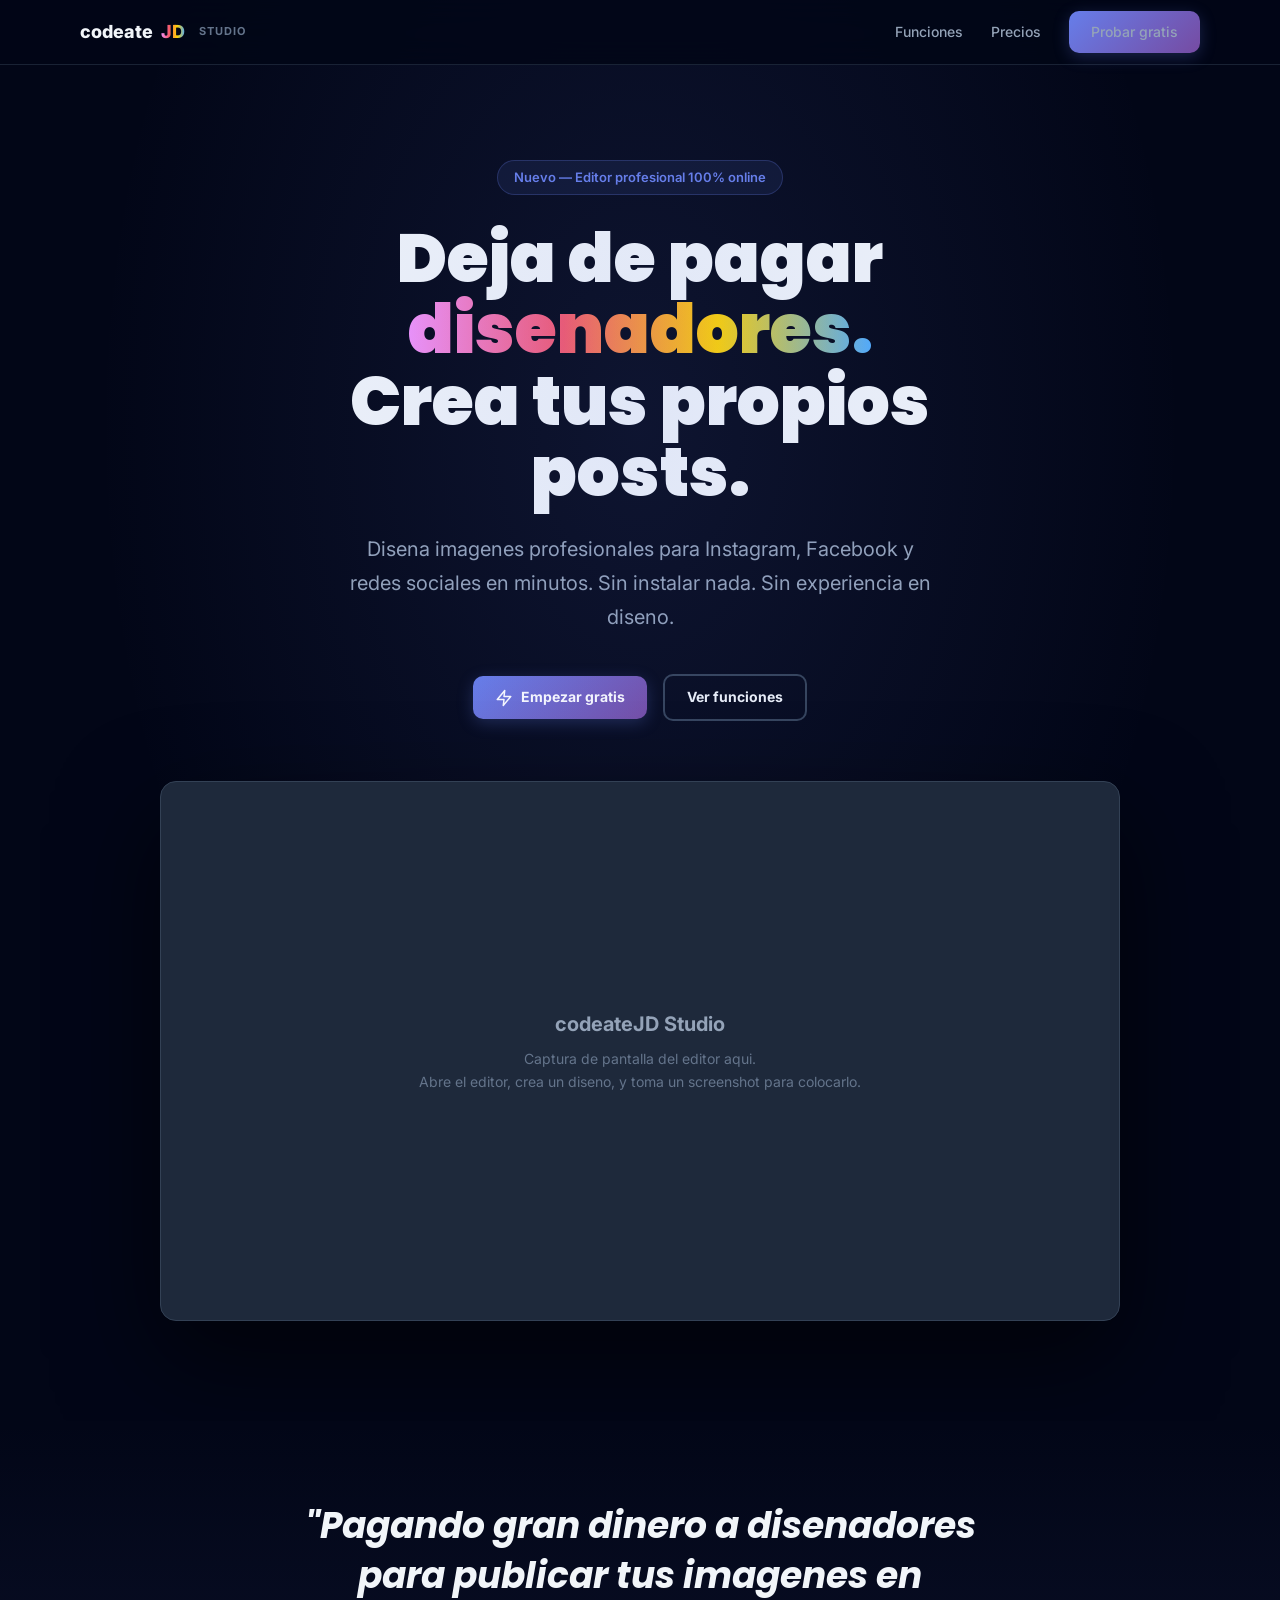
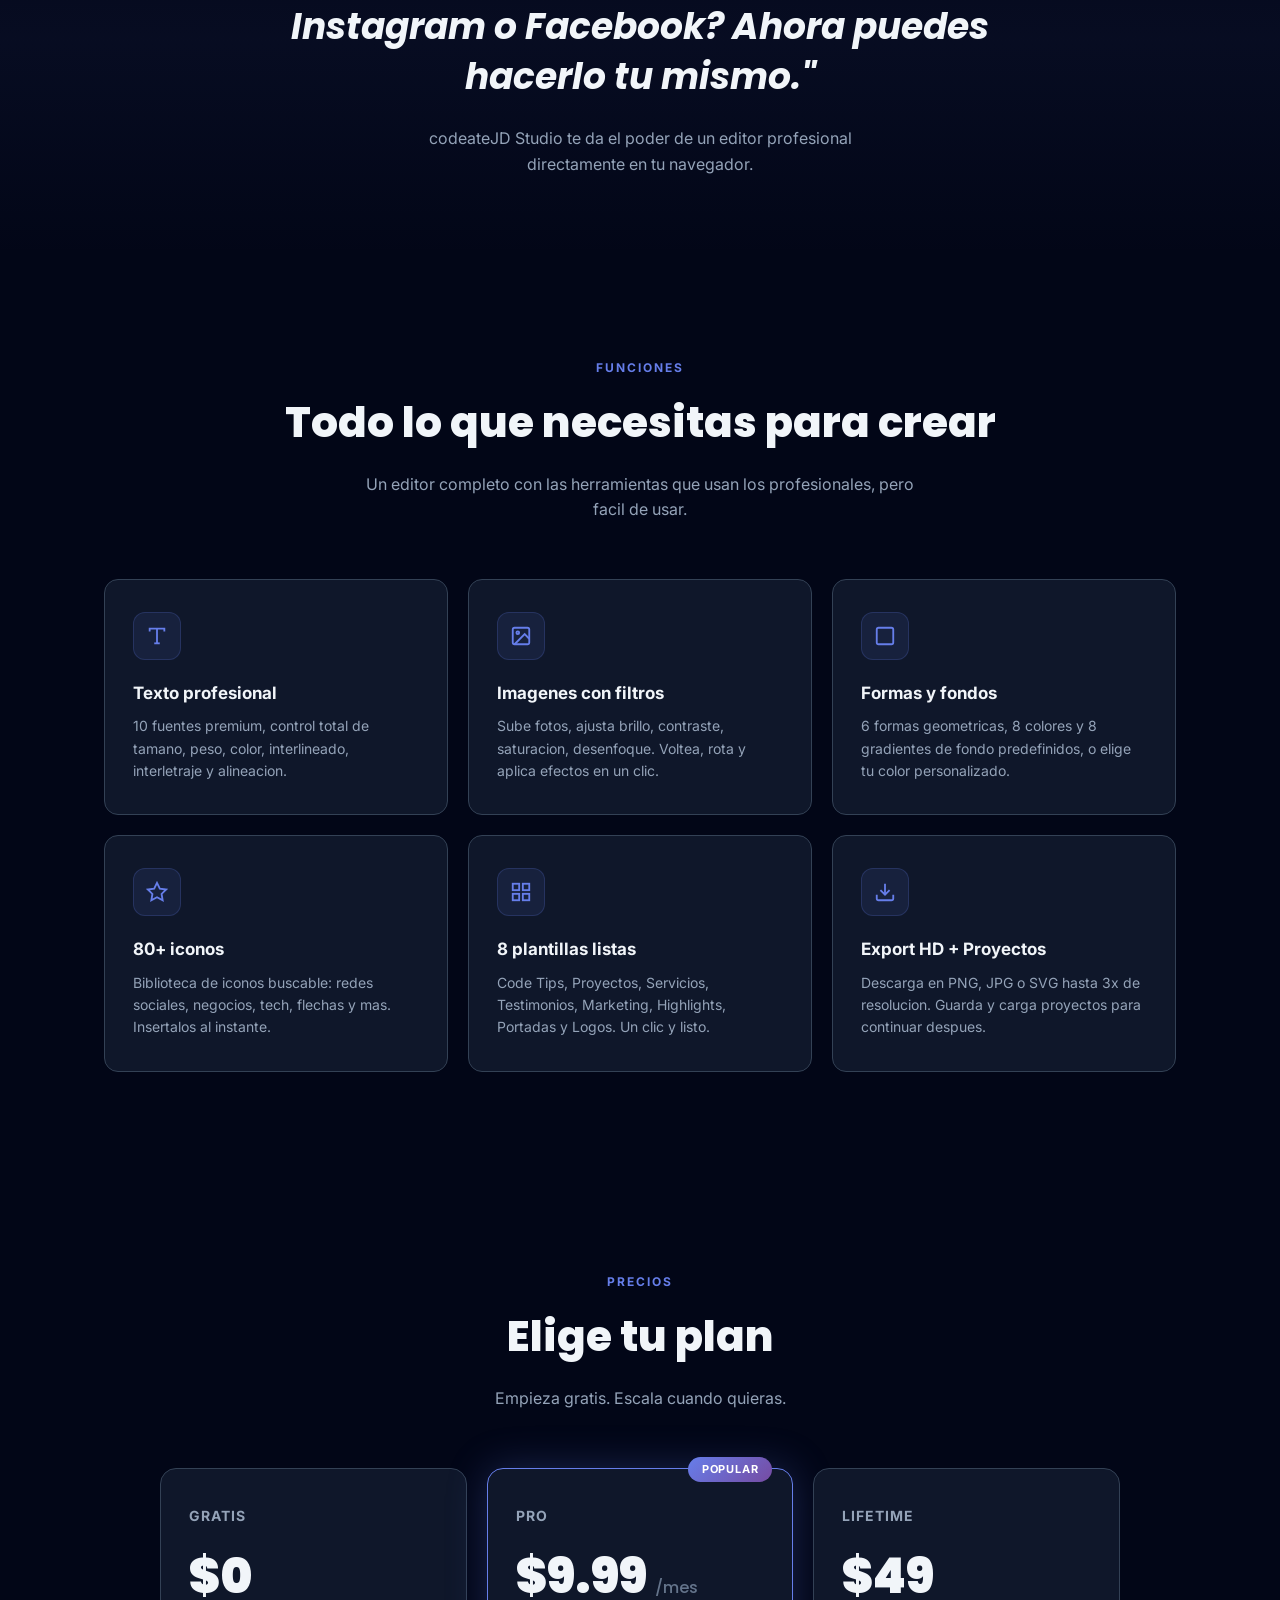
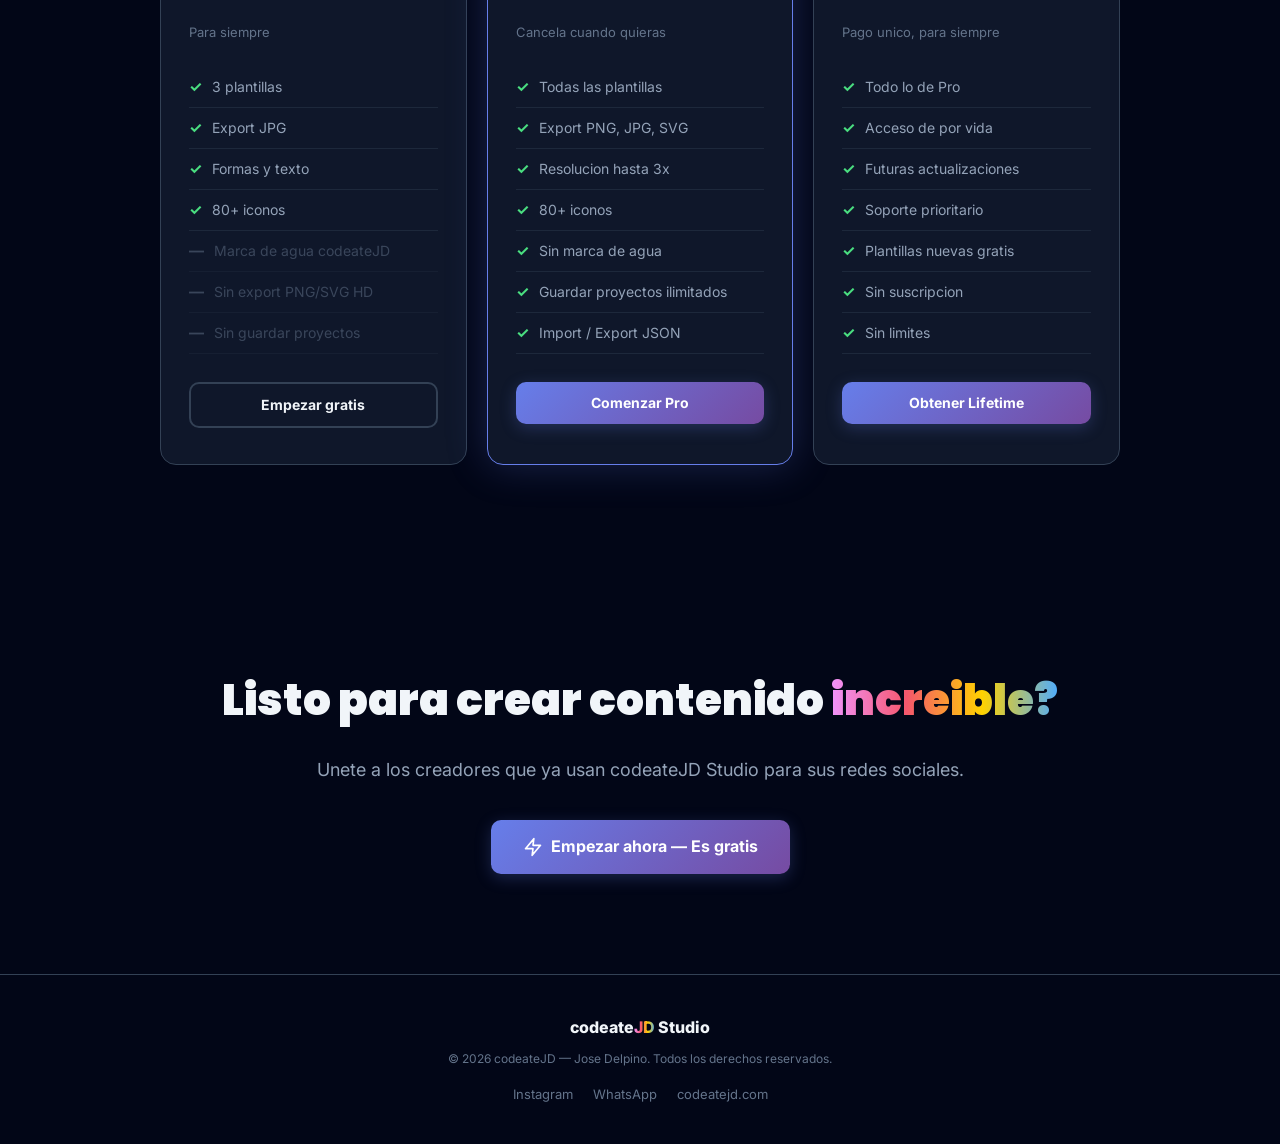
<file: studio/landing.html>
<!DOCTYPE html>
<html lang="es">
<head>
<meta charset="UTF-8">
<meta name="viewport" content="width=device-width,initial-scale=1">
<title>codeateJD Studio — Crea imagenes profesionales para redes sociales</title>
<link rel="icon" type="image/svg+xml" href="/creator/favicon.svg">
<meta name="description" content="Deja de pagar disenadores. Crea tus propios posts, stories y portadas para Instagram y Facebook con codeateJD Studio. Editor profesional online, gratis.">
<meta name="keywords" content="editor imagenes redes sociales, crear posts instagram, diseño grafico online, canva alternativa, post maker gratis, codeateJD Studio">
<meta name="author" content="Jose Delpino — codeateJD">

<meta property="og:type" content="website">
<meta property="og:title" content="codeateJD Studio — Editor de imagenes para redes sociales">
<meta property="og:description" content="Crea posts, stories y portadas profesionales sin pagar disenadores.">

<link rel="preconnect" href="https://fonts.googleapis.com">
<link rel="preconnect" href="https://fonts.gstatic.com" crossorigin>
<link href="https://fonts.googleapis.com/css2?family=Inter:wght@400;500;600;700;800;900&family=Poppins:wght@400;600;700;900&family=JetBrains+Mono:wght@400;700&display=swap" rel="stylesheet">

<style>
:root {
  --bg-0: #020617;
  --bg-1: #0f172a;
  --bg-2: #1e293b;
  --bg-3: #334155;
  --text-1: #f1f5f9;
  --text-2: #94a3b8;
  --text-3: #64748b;
  --accent: #667eea;
  --accent-2: #764ba2;
  --accent-glow: rgba(102,126,234,0.25);
  --success: #4ade80;
  --warning: #fbbf24;
  --grad-brand: linear-gradient(90deg, #f093fb, #f5576c, #ffd200, #4facfe);
}

* { margin: 0; padding: 0; box-sizing: border-box; }
html { scroll-behavior: smooth; }
body {
  font-family: 'Inter', -apple-system, sans-serif;
  background: var(--bg-0);
  color: var(--text-1);
  line-height: 1.6;
  -webkit-font-smoothing: antialiased;
}
a { color: inherit; text-decoration: none; }
img { max-width: 100%; display: block; }

.container { max-width: 1120px; margin: 0 auto; padding: 0 24px; }

/* ── NAV ── */
nav {
  position: fixed; top: 0; left: 0; right: 0; z-index: 100;
  background: rgba(2,6,23,0.85);
  backdrop-filter: blur(16px);
  border-bottom: 1px solid rgba(51,65,85,0.5);
  padding: 0 24px;
}
.nav-inner {
  max-width: 1120px; margin: 0 auto;
  display: flex; align-items: center; justify-content: space-between;
  height: 64px;
}
.nav-brand {
  display: flex; align-items: center; gap: 8px;
  font-size: 18px; font-weight: 800;
}
.nav-brand .grad {
  background: var(--grad-brand);
  -webkit-background-clip: text; -webkit-text-fill-color: transparent; background-clip: text;
}
.nav-brand small {
  font-size: 11px; font-weight: 700; color: var(--text-3);
  text-transform: uppercase; letter-spacing: 1px; margin-left: 6px;
}
.nav-links { display: flex; align-items: center; gap: 28px; }
.nav-links a { font-size: 14px; font-weight: 500; color: var(--text-2); transition: color 0.2s; }
.nav-links a:hover { color: var(--text-1); }
.btn-cta {
  display: inline-flex; align-items: center; gap: 8px;
  padding: 10px 22px; border-radius: 10px; border: none;
  background: linear-gradient(135deg, var(--accent), var(--accent-2));
  color: #fff; font-size: 14px; font-weight: 700; cursor: pointer;
  font-family: inherit; transition: transform 0.15s, box-shadow 0.15s;
  box-shadow: 0 4px 16px var(--accent-glow);
  text-decoration: none;
}
.btn-cta:hover { transform: translateY(-2px); box-shadow: 0 8px 30px var(--accent-glow); }
.btn-outline {
  display: inline-flex; align-items: center; gap: 8px;
  padding: 10px 22px; border-radius: 10px;
  border: 2px solid var(--bg-3); background: transparent;
  color: var(--text-1); font-size: 14px; font-weight: 700; cursor: pointer;
  font-family: inherit; transition: border-color 0.2s, background 0.2s;
  text-decoration: none;
}
.btn-outline:hover { border-color: var(--accent); background: rgba(102,126,234,0.08); }

/* ── HERO ── */
.hero {
  padding: 160px 0 100px;
  text-align: center;
  position: relative;
  overflow: hidden;
}
.hero::before {
  content: '';
  position: absolute; inset: 0;
  background: radial-gradient(ellipse at 50% 30%, rgba(102,126,234,0.12) 0%, transparent 60%);
  pointer-events: none;
}
.hero-badge {
  display: inline-flex; align-items: center; gap: 8px;
  padding: 6px 16px; border-radius: 20px;
  background: rgba(102,126,234,0.1); border: 1px solid rgba(102,126,234,0.25);
  color: var(--accent); font-size: 13px; font-weight: 600;
  margin-bottom: 28px;
}
.hero h1 {
  font-family: 'Poppins', sans-serif;
  font-size: clamp(36px, 6vw, 68px);
  font-weight: 900;
  line-height: 1.05;
  margin-bottom: 24px;
  max-width: 800px;
  margin-left: auto; margin-right: auto;
}
.hero h1 .highlight {
  background: var(--grad-brand);
  -webkit-background-clip: text; -webkit-text-fill-color: transparent; background-clip: text;
}
.hero .sub {
  font-size: clamp(16px, 2vw, 20px);
  color: var(--text-2);
  max-width: 600px;
  margin: 0 auto 40px;
  line-height: 1.7;
}
.hero-ctas {
  display: flex; align-items: center; justify-content: center;
  gap: 16px; flex-wrap: wrap; margin-bottom: 60px;
}
.hero-visual {
  max-width: 960px; margin: 0 auto;
  border-radius: 16px; overflow: hidden;
  border: 1px solid var(--bg-3);
  box-shadow: 0 40px 100px rgba(0,0,0,0.6);
  background: var(--bg-2);
  aspect-ratio: 16/9;
  display: flex; align-items: center; justify-content: center;
  position: relative;
}
.hero-visual-placeholder {
  font-size: 14px; color: var(--text-3); text-align: center; padding: 40px;
}
.hero-visual-placeholder strong { display: block; font-size: 20px; color: var(--text-2); margin-bottom: 8px; }

/* ── FEATURES ── */
.features { padding: 100px 0; }
.section-label {
  font-size: 12px; font-weight: 700; color: var(--accent);
  text-transform: uppercase; letter-spacing: 2px;
  text-align: center; margin-bottom: 12px;
}
.section-title {
  font-family: 'Poppins', sans-serif;
  font-size: clamp(28px, 4vw, 42px);
  font-weight: 800; text-align: center;
  margin-bottom: 16px;
}
.section-sub {
  font-size: 16px; color: var(--text-2);
  text-align: center; max-width: 560px;
  margin: 0 auto 56px;
}
.features-grid {
  display: grid;
  grid-template-columns: repeat(auto-fit, minmax(300px, 1fr));
  gap: 20px;
}
.feature-card {
  background: var(--bg-1);
  border: 1px solid var(--bg-3);
  border-radius: 14px;
  padding: 32px 28px;
  transition: transform 0.2s, border-color 0.2s;
}
.feature-card:hover { transform: translateY(-4px); border-color: var(--accent); }
.feature-icon {
  width: 48px; height: 48px; border-radius: 12px;
  background: rgba(102,126,234,0.1); border: 1px solid rgba(102,126,234,0.2);
  display: flex; align-items: center; justify-content: center;
  margin-bottom: 20px; color: var(--accent);
}
.feature-icon svg { width: 22px; height: 22px; }
.feature-card h3 { font-size: 17px; font-weight: 700; margin-bottom: 8px; }
.feature-card p { font-size: 14px; color: var(--text-2); line-height: 1.6; }

/* ── PRICING ── */
.pricing { padding: 100px 0; }
.pricing-grid {
  display: grid;
  grid-template-columns: repeat(auto-fit, minmax(280px, 1fr));
  gap: 20px;
  max-width: 960px;
  margin: 0 auto;
}
.price-card {
  background: var(--bg-1);
  border: 1px solid var(--bg-3);
  border-radius: 16px;
  padding: 36px 28px;
  position: relative;
  transition: transform 0.2s;
}
.price-card:hover { transform: translateY(-4px); }
.price-card.popular {
  border-color: var(--accent);
  box-shadow: 0 0 40px var(--accent-glow);
}
.price-badge {
  position: absolute; top: -12px; right: 20px;
  padding: 4px 14px; border-radius: 20px;
  background: linear-gradient(135deg, var(--accent), var(--accent-2));
  color: #fff; font-size: 11px; font-weight: 700; text-transform: uppercase;
  letter-spacing: 0.8px;
}
.price-card .plan-name {
  font-size: 14px; font-weight: 700; color: var(--text-2);
  text-transform: uppercase; letter-spacing: 1px; margin-bottom: 12px;
}
.price-card .price {
  font-family: 'Poppins', sans-serif;
  font-size: 48px; font-weight: 900; margin-bottom: 6px;
}
.price-card .price small { font-size: 16px; font-weight: 500; color: var(--text-3); }
.price-card .price-note { font-size: 13px; color: var(--text-3); margin-bottom: 24px; }
.price-card ul { list-style: none; margin-bottom: 28px; }
.price-card li {
  font-size: 14px; color: var(--text-2); padding: 8px 0;
  border-bottom: 1px solid rgba(51,65,85,0.4);
  display: flex; align-items: center; gap: 10px;
}
.price-card li::before {
  content: '✓'; color: var(--success); font-weight: 700; font-size: 15px;
}
.price-card li.disabled { color: var(--text-3); opacity: 0.5; }
.price-card li.disabled::before { content: '—'; color: var(--text-3); }
.price-card .btn-cta, .price-card .btn-outline { width: 100%; justify-content: center; }

/* ── VALUE PROP ── */
.value-section {
  padding: 80px 0;
  text-align: center;
  background: linear-gradient(180deg, transparent, rgba(102,126,234,0.05) 50%, transparent);
}
.value-section blockquote {
  font-family: 'Poppins', sans-serif;
  font-size: clamp(22px, 3.5vw, 36px);
  font-weight: 700;
  line-height: 1.4;
  max-width: 740px;
  margin: 0 auto 24px;
  font-style: italic;
  color: var(--text-1);
}
.value-section .value-sub {
  font-size: 16px; color: var(--text-2); max-width: 500px; margin: 0 auto;
}

/* ── FINAL CTA ── */
.final-cta {
  padding: 100px 0;
  text-align: center;
}
.final-cta h2 {
  font-family: 'Poppins', sans-serif;
  font-size: clamp(28px, 4vw, 44px);
  font-weight: 900;
  margin-bottom: 20px;
}
.final-cta p { font-size: 18px; color: var(--text-2); margin-bottom: 36px; }

/* ── FOOTER ── */
footer {
  border-top: 1px solid var(--bg-3);
  padding: 40px 24px;
  text-align: center;
}
footer .footer-brand { font-size: 16px; font-weight: 800; margin-bottom: 8px; }
footer .footer-brand .grad {
  background: var(--grad-brand);
  -webkit-background-clip: text; -webkit-text-fill-color: transparent; background-clip: text;
}
footer p { font-size: 12px; color: var(--text-3); }
footer .footer-links { display: flex; justify-content: center; gap: 20px; margin-top: 16px; }
footer .footer-links a { font-size: 13px; color: var(--text-3); transition: color 0.2s; }
footer .footer-links a:hover { color: var(--accent); }

/* ── RESPONSIVE ── */
@media (max-width: 768px) {
  .nav-links { display: none; }
  .features-grid { grid-template-columns: 1fr; }
  .pricing-grid { grid-template-columns: 1fr; max-width: 400px; }
  .hero { padding: 120px 0 60px; }
}
</style>
</head>
<body>

<!-- NAV -->
<nav>
  <div class="nav-inner">
    <a href="/creator/" class="nav-brand">
      codeate<span class="grad">JD</span>
      <small>Studio</small>
    </a>
    <div class="nav-links">
      <a href="#features">Funciones</a>
      <a href="#pricing">Precios</a>
      <a href="index.html" class="btn-cta">Probar gratis</a>
    </div>
  </div>
</nav>

<!-- HERO -->
<section class="hero">
  <div class="container">
    <div class="hero-badge">Nuevo — Editor profesional 100% online</div>
    <h1>Deja de pagar <span class="highlight">disenadores.</span><br>Crea tus propios posts.</h1>
    <p class="sub">Disena imagenes profesionales para Instagram, Facebook y redes sociales en minutos. Sin instalar nada. Sin experiencia en diseno.</p>
    <div class="hero-ctas">
      <a href="index.html" class="btn-cta">
        <svg viewBox="0 0 24 24" width="18" height="18" fill="none" stroke="currentColor" stroke-width="2" stroke-linecap="round" stroke-linejoin="round"><polygon points="13 2 3 14 12 14 11 22 21 10 12 10 13 2"/></svg>
        Empezar gratis
      </a>
      <a href="#features" class="btn-outline">Ver funciones</a>
    </div>
    <div class="hero-visual">
      <div class="hero-visual-placeholder">
        <strong>codeateJD Studio</strong>
        Captura de pantalla del editor aqui.<br>Abre el editor, crea un diseno, y toma un screenshot para colocarlo.
      </div>
    </div>
  </div>
</section>

<!-- VALUE PROP -->
<section class="value-section">
  <div class="container">
    <blockquote>"Pagando gran dinero a disenadores para publicar tus imagenes en Instagram o Facebook? Ahora puedes hacerlo tu mismo."</blockquote>
    <p class="value-sub">codeateJD Studio te da el poder de un editor profesional directamente en tu navegador.</p>
  </div>
</section>

<!-- FEATURES -->
<section class="features" id="features">
  <div class="container">
    <div class="section-label">Funciones</div>
    <h2 class="section-title">Todo lo que necesitas para crear</h2>
    <p class="section-sub">Un editor completo con las herramientas que usan los profesionales, pero facil de usar.</p>

    <div class="features-grid">
      <div class="feature-card">
        <div class="feature-icon">
          <svg viewBox="0 0 24 24" fill="none" stroke="currentColor" stroke-width="2"><polyline points="4 7 4 4 20 4 20 7"/><line x1="9" y1="20" x2="15" y2="20"/><line x1="12" y1="4" x2="12" y2="20"/></svg>
        </div>
        <h3>Texto profesional</h3>
        <p>10 fuentes premium, control total de tamano, peso, color, interlineado, interletraje y alineacion.</p>
      </div>

      <div class="feature-card">
        <div class="feature-icon">
          <svg viewBox="0 0 24 24" fill="none" stroke="currentColor" stroke-width="2"><rect x="3" y="3" width="18" height="18" rx="2" ry="2"/><circle cx="8.5" cy="8.5" r="1.5"/><polyline points="21 15 16 10 5 21"/></svg>
        </div>
        <h3>Imagenes con filtros</h3>
        <p>Sube fotos, ajusta brillo, contraste, saturacion, desenfoque. Voltea, rota y aplica efectos en un clic.</p>
      </div>

      <div class="feature-card">
        <div class="feature-icon">
          <svg viewBox="0 0 24 24" fill="none" stroke="currentColor" stroke-width="2"><rect x="3" y="3" width="18" height="18" rx="2"/></svg>
        </div>
        <h3>Formas y fondos</h3>
        <p>6 formas geometricas, 8 colores y 8 gradientes de fondo predefinidos, o elige tu color personalizado.</p>
      </div>

      <div class="feature-card">
        <div class="feature-icon">
          <svg viewBox="0 0 24 24" fill="none" stroke="currentColor" stroke-width="2"><polygon points="12 2 15.09 8.26 22 9.27 17 14.14 18.18 21.02 12 17.77 5.82 21.02 7 14.14 2 9.27 8.91 8.26 12 2"/></svg>
        </div>
        <h3>80+ iconos</h3>
        <p>Biblioteca de iconos buscable: redes sociales, negocios, tech, flechas y mas. Insertalos al instante.</p>
      </div>

      <div class="feature-card">
        <div class="feature-icon">
          <svg viewBox="0 0 24 24" fill="none" stroke="currentColor" stroke-width="2"><rect x="3" y="3" width="7" height="7"/><rect x="14" y="3" width="7" height="7"/><rect x="14" y="14" width="7" height="7"/><rect x="3" y="14" width="7" height="7"/></svg>
        </div>
        <h3>8 plantillas listas</h3>
        <p>Code Tips, Proyectos, Servicios, Testimonios, Marketing, Highlights, Portadas y Logos. Un clic y listo.</p>
      </div>

      <div class="feature-card">
        <div class="feature-icon">
          <svg viewBox="0 0 24 24" fill="none" stroke="currentColor" stroke-width="2"><path d="M21 15v4a2 2 0 0 1-2 2H5a2 2 0 0 1-2-2v-4"/><polyline points="7 10 12 15 17 10"/><line x1="12" y1="15" x2="12" y2="3"/></svg>
        </div>
        <h3>Export HD + Proyectos</h3>
        <p>Descarga en PNG, JPG o SVG hasta 3x de resolucion. Guarda y carga proyectos para continuar despues.</p>
      </div>
    </div>
  </div>
</section>

<!-- PRICING -->
<section class="pricing" id="pricing">
  <div class="container">
    <div class="section-label">Precios</div>
    <h2 class="section-title">Elige tu plan</h2>
    <p class="section-sub">Empieza gratis. Escala cuando quieras.</p>

    <div class="pricing-grid">
      <!-- FREE -->
      <div class="price-card">
        <div class="plan-name">Gratis</div>
        <div class="price">$0</div>
        <div class="price-note">Para siempre</div>
        <ul>
          <li>3 plantillas</li>
          <li>Export JPG</li>
          <li>Formas y texto</li>
          <li>80+ iconos</li>
          <li class="disabled">Marca de agua codeateJD</li>
          <li class="disabled">Sin export PNG/SVG HD</li>
          <li class="disabled">Sin guardar proyectos</li>
        </ul>
        <a href="index.html" class="btn-outline">Empezar gratis</a>
      </div>

      <!-- PRO -->
      <div class="price-card popular">
        <div class="price-badge">Popular</div>
        <div class="plan-name">Pro</div>
        <div class="price">$9.99 <small>/mes</small></div>
        <div class="price-note">Cancela cuando quieras</div>
        <ul>
          <li>Todas las plantillas</li>
          <li>Export PNG, JPG, SVG</li>
          <li>Resolucion hasta 3x</li>
          <li>80+ iconos</li>
          <li>Sin marca de agua</li>
          <li>Guardar proyectos ilimitados</li>
          <li>Import / Export JSON</li>
        </ul>
        <a href="index.html" class="btn-cta">Comenzar Pro</a>
      </div>

      <!-- LIFETIME -->
      <div class="price-card">
        <div class="plan-name">Lifetime</div>
        <div class="price">$49</div>
        <div class="price-note">Pago unico, para siempre</div>
        <ul>
          <li>Todo lo de Pro</li>
          <li>Acceso de por vida</li>
          <li>Futuras actualizaciones</li>
          <li>Soporte prioritario</li>
          <li>Plantillas nuevas gratis</li>
          <li>Sin suscripcion</li>
          <li>Sin limites</li>
        </ul>
        <a href="index.html" class="btn-cta">Obtener Lifetime</a>
      </div>
    </div>
  </div>
</section>

<!-- FINAL CTA -->
<section class="final-cta">
  <div class="container">
    <h2>Listo para crear contenido <span style="background:var(--grad-brand);-webkit-background-clip:text;-webkit-text-fill-color:transparent;background-clip:text;">increible?</span></h2>
    <p>Unete a los creadores que ya usan codeateJD Studio para sus redes sociales.</p>
    <a href="index.html" class="btn-cta" style="font-size:16px; padding:14px 32px;">
      <svg viewBox="0 0 24 24" width="20" height="20" fill="none" stroke="currentColor" stroke-width="2" stroke-linecap="round" stroke-linejoin="round"><polygon points="13 2 3 14 12 14 11 22 21 10 12 10 13 2"/></svg>
      Empezar ahora — Es gratis
    </a>
  </div>
</section>

<!-- FOOTER -->
<footer>
  <div class="footer-brand">codeate<span class="grad">JD</span> Studio</div>
  <p>&copy; 2026 codeateJD — Jose Delpino. Todos los derechos reservados.</p>
  <div class="footer-links">
    <a href="https://www.instagram.com/codeatejd/" target="_blank">Instagram</a>
    <a href="https://wa.me/message/YOURLINK" target="_blank">WhatsApp</a>
    <a href="https://codeatejd.com" target="_blank">codeatejd.com</a>
  </div>
</footer>

</body>
</html>
</file>
